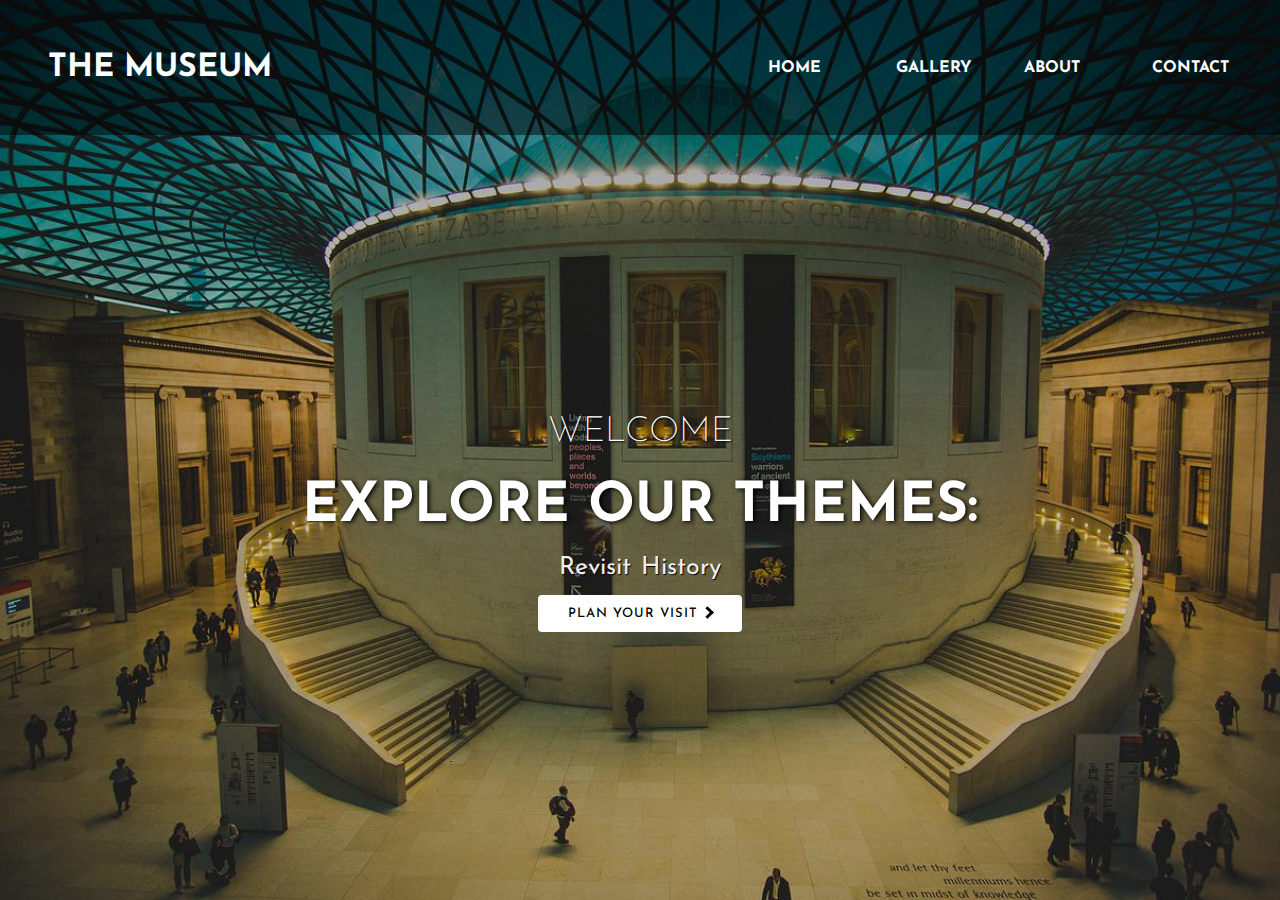
<file: CSS/index.html>
<!DOCTYPE html>
<html>
<head>
	<title>The Museum</title>
	<link rel="stylesheet" type="text/css" href="style.css">
	<link href="https://fonts.googleapis.com/css2?family=Josefin+Sans:ital,wght@1,500&display=swap" rel="stylesheet">
	<link rel="stylesheet" href="https://cdnjs.cloudflare.com/ajax/libs/animate.css/3.7.2/animate.min.css">
</head>
<body>
<header>
	<nav>
		<div class="logo"><a class="title" href="file:///Users/eshwarvudhanthi/Desktop/museum/CSS/index.html"><h1 class="animated infinte heartBeat ">THE MUSEUM</h1></a></div>
		<div class="menu">
			<a href="#">HOME</a>
			<a href="#">GALLERY</a>
			<a href="https://www.britishmuseum.org/" target="_blank">ABOUT</a>
			<a href="#">CONTACT</a>
		</div>
	</nav>
		<main>
			<section>
				<h3>WELCOME</h3>
				<h1>EXPLORE OUR THEMES: <span class="changecontent"> </span></h1>
				<p>Revisit History</p>
				<a href="file:///Users/eshwarvudhanthi/Desktop/museum/CSS/index2.html" class="button1">PLAN YOUR VISIT <i class="arrow right"></i></a>

			</section>
		</main>
</header>



</body>
</html>
</file>
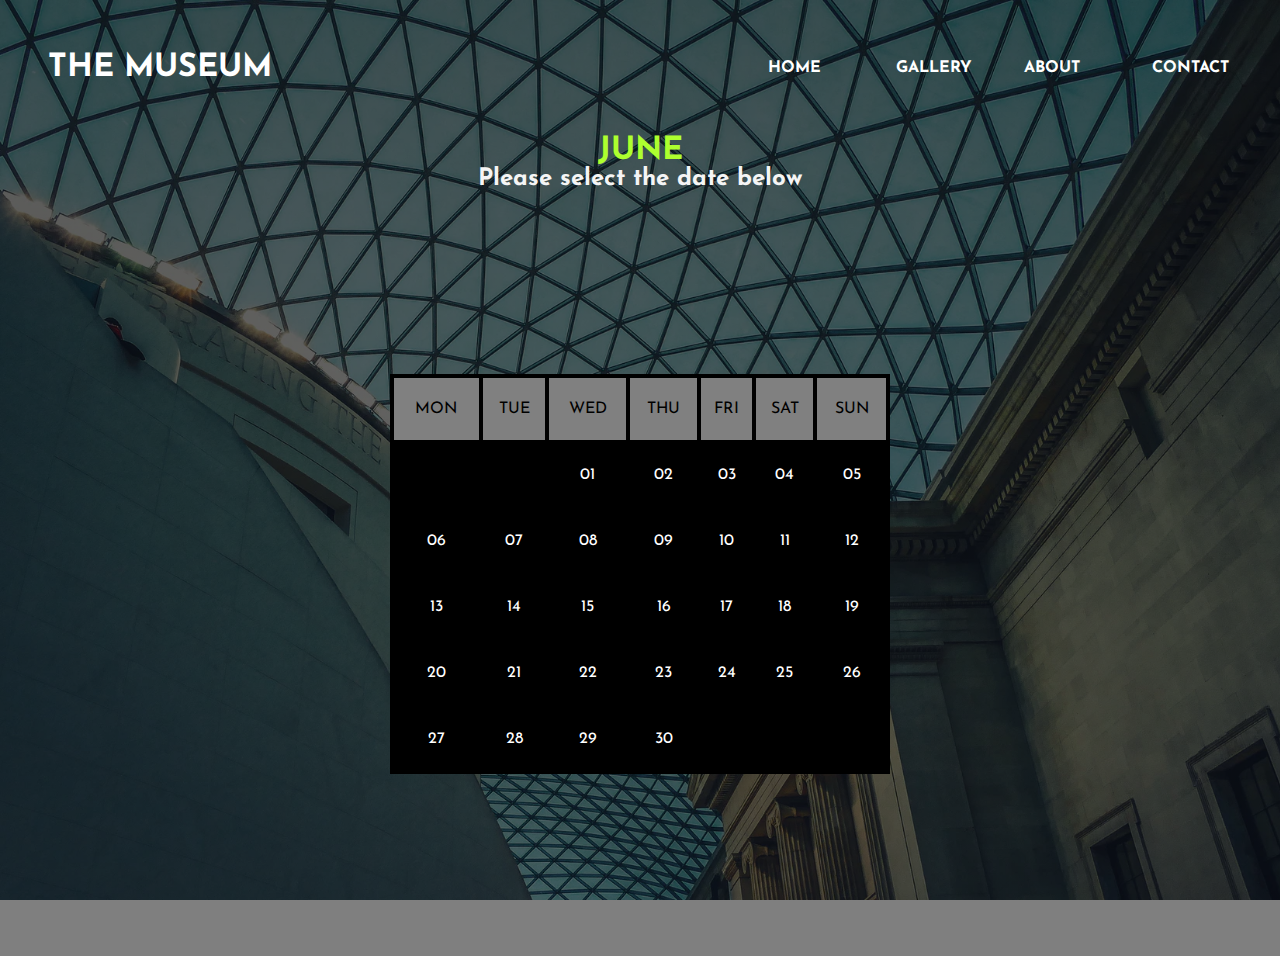
<file: CSS/index2.html>
<!DOCTYPE html>
<html>
<head>
	<title>The Museum</title>
	<link rel="stylesheet" type="text/css" href="style1.css">
	<link href="https://fonts.googleapis.com/css2?family=Josefin+Sans:ital,wght@1,500&display=swap" rel="stylesheet">
	<link rel="stylesheet" href="https://cdnjs.cloudflare.com/ajax/libs/animate.css/3.7.2/animate.min.css">
</head>
<body>
<header>
	<nav>
		<div class="logo"><a style="color: white; text-decoration: none;" href="file:///Users/eshwarvudhanthi/Desktop/museum/CSS/index.html"><h1 class="animated infinte heartBeat ">THE MUSEUM</h1></a></div>
		<div class="menu">
			<a href="#">HOME</a>
			<a href="#">GALLERY</a>
			<a href="https://www.britishmuseum.org/" target="_blank">ABOUT</a>
			<a href="#">CONTACT</a>
		</div>
	</nav>
		<h1 class="month" align="center" style="color: greenyellow;"> JUNE </h1>
		<h2 class="month" align="center" style="color: whitesmoke;">Please select the date below</h2>
		<main style="background: rgba(0, 0, 0, 0.5);">
			<table border="1" bgcolor="black" bordercolor="black" height="400" width="500">
            <tr style="color: black;" bgcolor="grey" align="center"><td>MON</td><td >TUE</td><td >WED</td><td >THU</td><td >FRI</td><td >SAT</td><td >SUN</td></tr>
            <tr style="color: #fff; background: black;" align="center"><td style="background: black;"></td><td style="background: black;"></td><td ><a href="file:///Users/eshwarvudhanthi/Desktop/museum/CSS/index3.html" class="button1">01</a></td><td ><a href="file:///Users/eshwarvudhanthi/Desktop/museum/CSS/index3.html" class="button1">02</a></td><td ><a href="file:///Users/eshwarvudhanthi/Desktop/museum/CSS/index3.html" class="button1">03</a></td><td><a href="file:///Users/eshwarvudhanthi/Desktop/museum/CSS/index3.html" class="button1">04</a></td><td ><a href="file:///Users/eshwarvudhanthi/Desktop/museum/CSS/index3.html" class="button1">05</a></td></tr>
            <tr style="color: #fff; background: black;" align="center"><td ><a href="file:///Users/eshwarvudhanthi/Desktop/museum/CSS/index3.html" class="button1">06</a></td><td ><a href="file:///Users/eshwarvudhanthi/Desktop/museum/CSS/index3.html" class="button1">07</a></td><td ><a href="file:///Users/eshwarvudhanthi/Desktop/museum/CSS/index3.html" class="button1">08</a></td><td ><a href="file:///Users/eshwarvudhanthi/Desktop/museum/CSS/index3.html" class="button1">09</a></td><td ><a href="file:///Users/eshwarvudhanthi/Desktop/museum/CSS/index3.html" class="button1">10</a></td><td ><a href="file:///Users/eshwarvudhanthi/Desktop/museum/CSS/index3.html" class="button1">11</a></td><td ><a href="file:///Users/eshwarvudhanthi/Desktop/museum/CSS/index3.html" class="button1">12</a></td></tr>
            <tr style="color: #fff; background: black;" align="center"><td ><a href="file:///Users/eshwarvudhanthi/Desktop/museum/CSS/index3.html" class="button1">13</a></td></td><td><a href="file:///Users/eshwarvudhanthi/Desktop/museum/CSS/index3.html" class="button1">14</a></td><td ><a href="file:///Users/eshwarvudhanthi/Desktop/museum/CSS/index3.html" class="button1">15</a></td><td ><a href="file:///Users/eshwarvudhanthi/Desktop/museum/CSS/index3.html" class="button1">16</a></td><td ><a href="file:///Users/eshwarvudhanthi/Desktop/museum/CSS/index3.html" class="button1">17</a></td><td><a href="file:///Users/eshwarvudhanthi/Desktop/museum/CSS/index3.html" class="button1">18</a></td><td ><a href="file:///Users/eshwarvudhanthi/Desktop/museum/CSS/index3.html" class="button1">19</a></td></tr>
            <tr style="color: #fff; background: black;" align="center"><td ><a href="file:///Users/eshwarvudhanthi/Desktop/museum/CSS/index3.html" class="button1">20</a></td><td ><a href="file:///Users/eshwarvudhanthi/Desktop/museum/CSS/index3.html" class="button1">21</a></td><td ><a href="file:///Users/eshwarvudhanthi/Desktop/museum/CSS/index3.html" class="button1">22</a></td><td ><a href="file:///Users/eshwarvudhanthi/Desktop/museum/CSS/index3.html" class="button1">23</a></td><td><a href="file:///Users/eshwarvudhanthi/Desktop/museum/CSS/index3.html" class="button1">24</a></td><td ><a href="file:///Users/eshwarvudhanthi/Desktop/museum/CSS/index3.html" class="button1">25</a></td><td ><a href="file:///Users/eshwarvudhanthi/Desktop/museum/CSS/index3.html" class="button1">26</a></td></tr>
            <tr style="color: #fff; background: black;" align="center"><td ><a href="file:///Users/eshwarvudhanthi/Desktop/museum/CSS/index3.html" class="button1">27</a></td><td ><a href="file:///Users/eshwarvudhanthi/Desktop/museum/CSS/index3.html" class="button1">28</a></td><td ><a href="file:///Users/eshwarvudhanthi/Desktop/museum/CSS/index3.html" class="button1">29</a></td><td ><a href="file:///Users/eshwarvudhanthi/Desktop/museum/CSS/index3.html" class="button1">30</a></td><td style="background: black;"></td><td style="background: black;"></td><td style="background: black;"></td></tr>

          </table>
		</main>
</header>



</body>
</html>
</file>
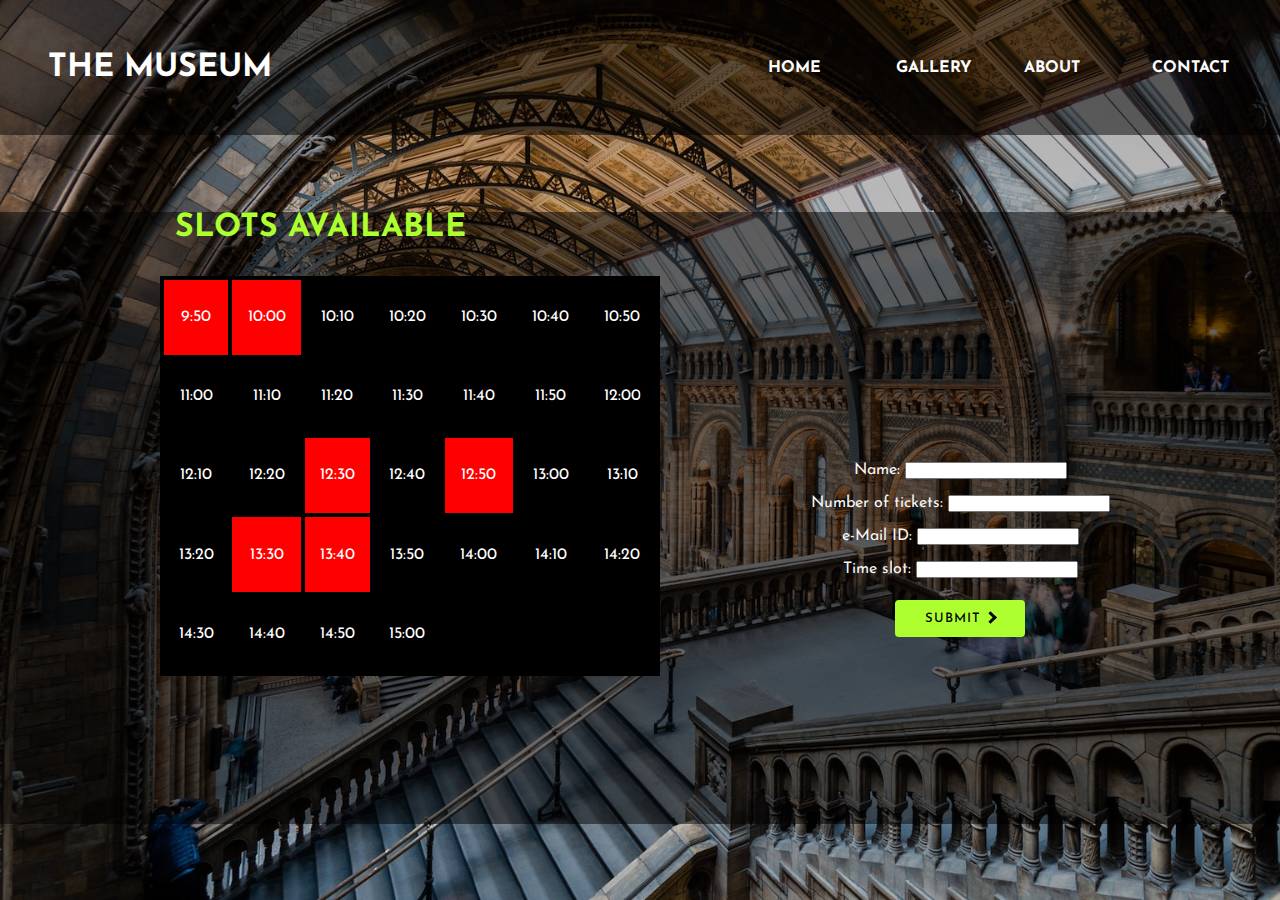
<file: CSS/index3.html>
<!DOCTYPE html>
<html>
<head>
	<title>The Museum</title>
	<link rel="stylesheet" type="text/css" href="style2.css">
	<link href="https://fonts.googleapis.com/css2?family=Josefin+Sans:ital,wght@1,500&display=swap" rel="stylesheet">
	<link rel="stylesheet" href="https://cdnjs.cloudflare.com/ajax/libs/animate.css/3.7.2/animate.min.css">
	<style>
			#leftbox {
				float:center; 
				width:50%;/*
				height:280px;*/
				padding: 0 160px;
				height:612px;
				background: rgba(0, 0, 0, 0.5);
			}
			#middlebox{
				float:center;
				/*background: grey;*/
				/*background: rgba(120, 150, 120, 0.5);*/
				background: rgba(0, 0, 0, 0.5);
				color:  whitesmoke;
				width:50%;
				height:612px;
				padding: 250px 0;
			}
			/*.center {
				border: 5px solid #FFFF00;
				text-align: center;
			}*/
	</style>
</head>
<body>
<header>
	<nav>
		<div class="logo"><a style="color: white; text-decoration: none;" href="file:///Users/eshwarvudhanthi/Desktop/museum/CSS/index.html"><h1 class="animated infinte heartBeat ">THE MUSEUM</h1></a></div>
		<div class="menu">
			<a href="#">HOME</a>
			<a href="#">GALLERY</a>
			<a href="https://www.britishmuseum.org/" target="_blank">ABOUT</a>
			<a href="#">CONTACT</a>
		</div>
	</nav>
	<h1 class="month" align="center" style="color: hotpink;"></h1>
		<main>
          <div id = "leftbox">
          	<h1 class="month1" align="center" style="color: greenyellow; ">SLOTS AVAILABLE</h1> <br> <br>
			<table border="1" bgcolor="black" bordercolor="black" height="400" width="500">
            
	            <tr style="color: #fff;" align="center"><td style="background: red;">9:50</td><td style="background: red;">10:00</td><td>10:10</td><td >10:20</td><td >10:30</td><td >10:40</td><td>10:50</td></tr>
	            <tr style="color: #fff; " align="center"><td  >11:00</td><td >11:10</td><td >11:20</td><td >11:30</td><td >11:40</td><td >11:50</td><td >12:00</td></tr>
	            <tr style="color: #fff; " align="center"><td >12:10</td></td><td>12:20</td><td style="background: red;">12:30</td><td >12:40</td><td style="background: red;" >12:50</td><td>13:00</td><td >13:10</td></tr>
	            <tr style="color: #fff; " align="center"><td >13:20</td><td style="background: red;">13:30</td><td style="background: red;">13:40</td><td >13:50</td><td>14:00</td><td >14:10</td><td >14:20</td></tr>
	            <tr style="color: #fff; " align="center"><td >14:30</td><td >14:40</td><td >14:50</td><td >15:00</td><td></td><td ></td><td ></td></tr>

          	</table>
			</div>
			
			<div id = "middlebox" align="center">
				<form>
					Name: <input type="text" name="name"><br><br>
					Number of tickets: <input type="text" name="tno"><br><br>
					e-Mail ID: <input type="email" name="email"><br><br>
					Time slot: <input type="text" name="time"><br><br><br>
					<a href="file:///Users/eshwarvudhanthi/Desktop/museum/CSS/ticket.html" class="button1">SUBMIT <i class="arrow right"></i></a>
				</form>
			</div>
		</main>
</header>



</body>
</html>
</file>
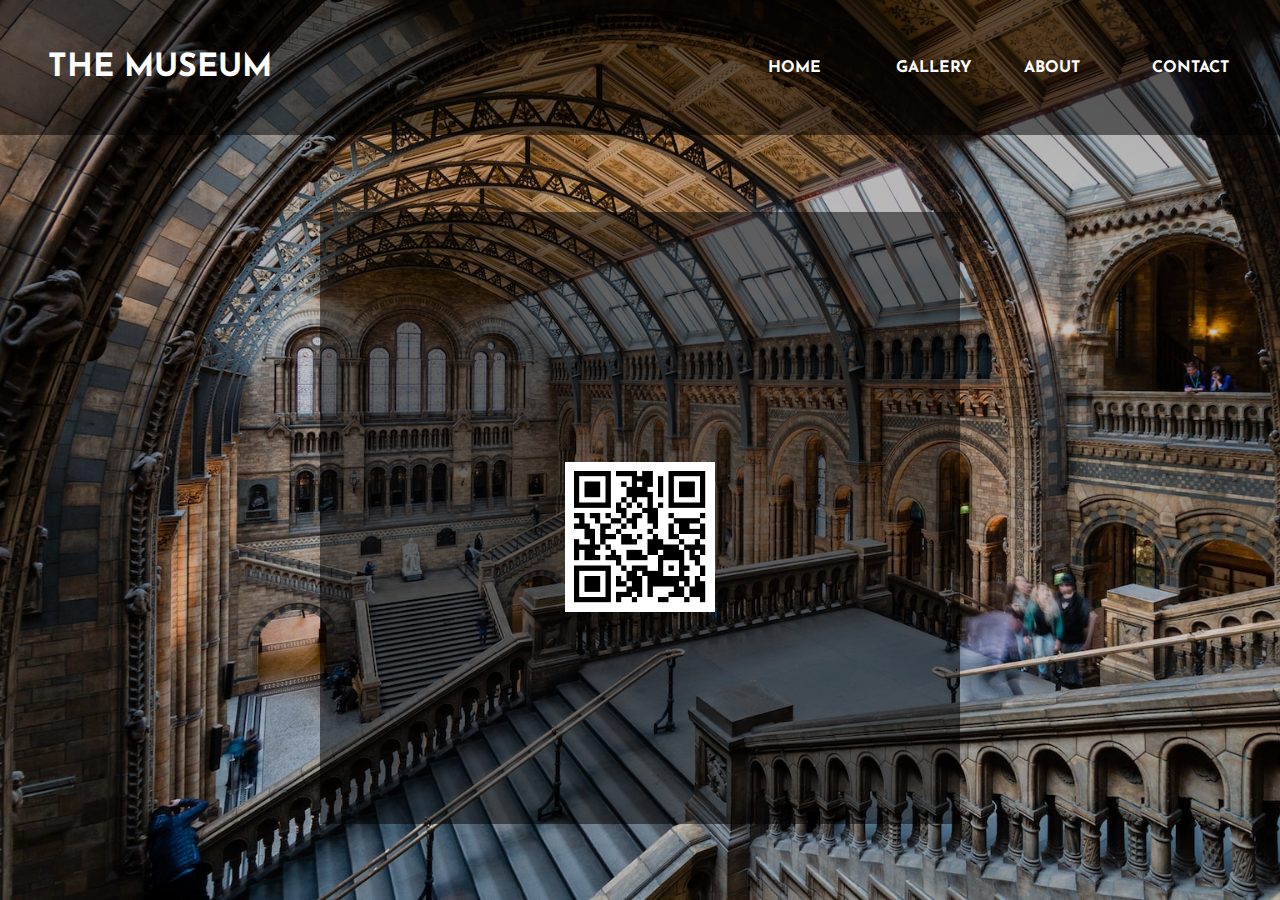
<file: CSS/ticket.html>
<!DOCTYPE html>
<html>
<head>
	<title>The Museum</title>
	<link rel="stylesheet" type="text/css" href="style2.css">
	<link href="https://fonts.googleapis.com/css2?family=Josefin+Sans:ital,wght@1,500&display=swap" rel="stylesheet">
	<link rel="stylesheet" href="https://cdnjs.cloudflare.com/ajax/libs/animate.css/3.7.2/animate.min.css">
	<style>
			#box {
				float:center; 
				width:50%;/*
				height:280px;*/
				padding: 250px 160px;
				height:612px;
				background: rgba(0, 0, 0, 0.5);
			}
	</style>
</head>
<body>
<header>
	<nav>
		<div class="logo"><a style="color: white; text-decoration: none;" href="file:///Users/eshwarvudhanthi/Desktop/museum/CSS/index.html"><h1 class="animated infinte heartBeat ">THE MUSEUM</h1></a></div>
		<div class="menu">
			<a href="#">HOME</a>
			<a href="#">GALLERY</a>
			<a href="https://www.britishmuseum.org/" target="_blank">ABOUT</a>
			<a href="#">CONTACT</a>
		</div>
	</nav>
	<h1 class="month" align="center" style="color: hotpink;"></h1>
		<main>
          <div id = "box">
          	<img src="qr code.png" alt="QR CODE" width="150" height="150">
		  </div>
		</main>
</header>



</body>
</html>
</file>
<file: CSS/style.css>
*{
	margin: 0;
	padding: 0;
	box-sizing: border-box;
	font-family: 'Josefin Sans', sans-serif;
}
header{
	width: 100%;
	height: 100vh;
	background-image:linear-gradient(rgba(0, 0, 0, 0.3),rgba(0, 0, 0, 0.1)), url('museum img.jpg');
	background-repeat: no-repeat;
	background-size: cover;
}
nav{
	width: 100%;
	height: 15vh;
	background: rgba(0, 0, 0, 0.5);
	color: white;
	display: flex;
	justify-content: space-between;
	align-items: center;
	text-transform: uppercase;
}
nav .logo{
	width: 25%;
	text-align: center;
}
nav .menu{
	width: 40%;
	display: flex;
	justify-content: space-around;
}
nav .menu a{
	width: 25%;
	text-decoration: none;
	color: white;
	font-weight: bold;
}
main{
	width: 100%;
	height: 85vh;
	display: flex;
	justify-content: center;
	align-items: center;
	text-align: center;
	color: white;
}
section{

}
section h3{
	font-size: 35px;
	font-weight: 200;
	letter-spacing: 3;
	text-shadow: 1px 1px 2px black;
}
section h1{
	margin:  30px 0 20px 0;
	font-size: 55px;
	font-weight: 700;
	text-shadow: 2px 1px 5px black;
	text-transform: uppercase;
}
section p{
	font-size: 25px;
	color: #eee;
	word-spacing: 2px;
	margin-bottom: 25px;
	text-shadow: 1px 1px 1px black;
}
section a{
	padding: 12px 30px;
	border-radius: 4px;
	outline: none;
	text-transform: uppercase;
	font-size: 13px;
	font-weight: 500;
	text-decoration: none;
	letter-spacing: 1px;
	transition: all .5s ease;
}
section .button1{
	/*background: #00b894;*/
	background: white;
	color: black;
}
.button1:hover{
	background: #00b894;
	/*background: white;*/
	color: black;
}
.changecontent:after{
	content: '';
	animation: changetext 10s infinite linear;
	color: hotpink;
}
@keyframes changetext{
	0%{content: "AMERICA";}
	25%{content: "CHINA";}
	50%{content: "AFRICA";}
	75%{content: "INDIA";}
	100%{content: "EGYPT";}
}
.arrow {
  border: solid black;
  border-width: 0 3px 3px 0;
  display: inline-block;
  padding: 3px;
}

.right {
  transform: rotate(-45deg);
  -webkit-transform: rotate(-45deg);
}
.title{
	color: white;
	text-decoration: none;
}
</file>
<file: CSS/style1.css>
*{
	margin: 0;
	padding: 0;
	box-sizing: border-box;
	font-family: 'Josefin Sans', sans-serif;
}
header{
	width: 100%;
	height: 100vh;
	background-image:linear-gradient(rgba(0, 0, 0, 0.3),rgba(0, 0, 0, 0.1)), url('museum2.webp');
	background-repeat: no-repeat;
	background-size: cover;
}
nav{
	width: 100%;
	height: 15vh;
	background: rgba(0, 0, 0, 0.5);
	color: white;
	display: flex;
	justify-content: space-between;
	align-items: center;
	text-transform: uppercase;
}
nav .logo{
	width: 25%;
	text-align: center;
}
nav .menu{
	width: 40%;
	display: flex;
	justify-content: space-around;
}
nav .menu a{
	width: 25%;
	text-decoration: none;
	color: white;
	font-weight: bold;
}
main{
	width: 100%;
	height: 85vh;
	display: flex;
	justify-content: center;
	align-items: center;
	text-align: center;
	color: white;
}
main a{
	color: white;
	text-decoration: none;
}
.button1:hover{
	/*background: #00b894;*/
	/*background: white;*/
	color: black;
}
td:hover {
  background-color: blueviolet;
  color: black;
  /*color: #000000;*/
}
.month{
	background: rgba(0, 0, 0, 0.5);
}
.arrow {
  border: solid black;
  border-width: 0 3px 3px 0;
  display: inline-block;
  padding: 3px;
}
.right {
  transform: rotate(-45deg);
  -webkit-transform: rotate(-45deg);
}
</file>
<file: CSS/style2.css>
*{
	margin: 0;
	padding: 0;
	box-sizing: border-box;
	font-family: 'Josefin Sans', sans-serif;
}
header{
	width: 100%;
	height: 100vh;
	background-image:linear-gradient(rgba(0, 0, 0, 0.3),rgba(0, 0, 0, 0.1)), url('inside museum.jpg');
	background-repeat: no-repeat;
	background-size: cover;
}
nav{
	width: 100%;
	height: 15vh;
	background: rgba(0, 0, 0, 0.5);
	color: white;
	display: flex;
	justify-content: space-between;
	align-items: center;
	text-transform: uppercase;
}
nav .logo{
	width: 25%;
	text-align: center;
}
nav .menu{
	width: 40%;
	display: flex;
	justify-content: space-around;
}
nav .menu a{
	width: 25%;
	text-decoration: none;
	color: white;
	font-weight: bold;
}
main{
	width: 100%;
	height: 85vh;
	display: flex;
	justify-content: center;
	align-items: center;
	text-align: center;
	color: white;
}
main a{
	color: black;
	text-decoration: none;
	background: greenyellow;
	padding: 12px 30px;
	border-radius: 4px;
	outline: none;
	text-transform: uppercase;
	font-size: 13px;
	font-weight: 500;
	text-decoration: none;
	letter-spacing: 1px;
	transition: all .5s ease;

}
.button1:hover{
	background: hotpink;
	/*background: white;*/
	color: black;
}
.month{
	background: rgba(0, 0, 0, 0.5);
}
.arrow {
  border: solid black;
  border-width: 0 3px 3px 0;
  display: inline-block;
  padding: 3px;
}

.right {
  transform: rotate(-45deg);
  -webkit-transform: rotate(-45deg);
}
</file>
